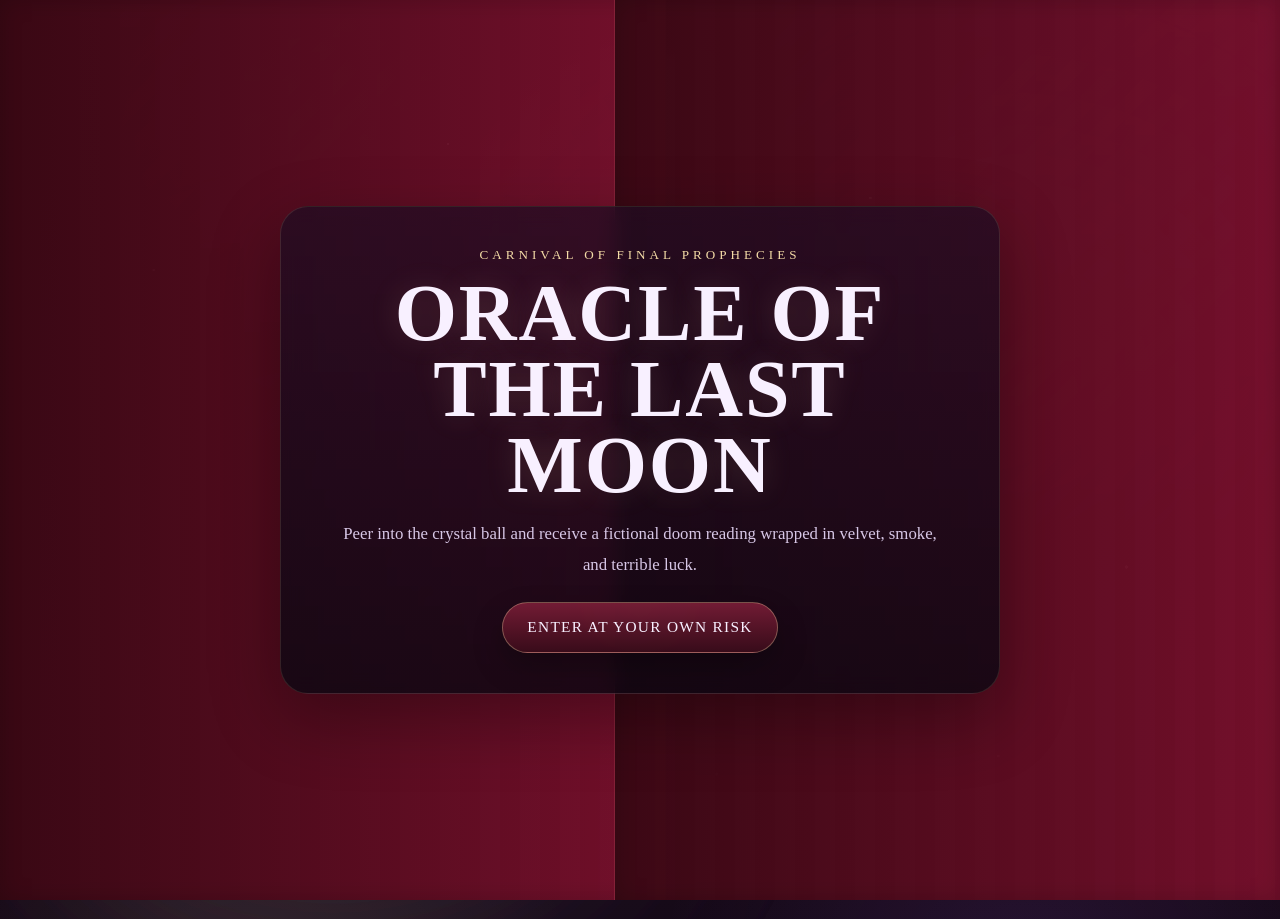
<file: index.html>
<!DOCTYPE html>
<html lang="en">
  <head>
    <meta charset="UTF-8" />
    <meta name="viewport" content="width=device-width, initial-scale=1.0" />
    <title>Oracle of the Last Moon</title>
    <link rel="stylesheet" href="./styles.css" />
  </head>
  <body>
    <div class="sky sky-a" aria-hidden="true"></div>
    <div class="sky sky-b" aria-hidden="true"></div>
    <div class="mist mist-a" aria-hidden="true"></div>
    <div class="mist mist-b" aria-hidden="true"></div>

    <section class="landing-screen" id="landingScreen">
      <div class="landing-curtain landing-curtain-left" aria-hidden="true"></div>
      <div class="landing-curtain landing-curtain-right" aria-hidden="true"></div>

      <div class="landing-content">
        <p class="eyebrow">Carnival of Final Prophecies</p>
        <h1>Oracle of the Last Moon</h1>
        <p class="intro">
          Peer into the crystal ball and receive a fictional doom reading wrapped
          in velvet, smoke, and terrible luck.
        </p>
        <button class="enter-button" id="enterButton" type="button">
          Enter at your own risk
        </button>
      </div>
    </section>

    <main class="app-shell" id="appShell">
      <section class="stage-wrap">
        <p class="stage-kicker">The curtains part. The oracle waits.</p>
        <section class="stage" aria-label="Fortune teller stage">
          <div class="curtain curtain-left" aria-hidden="true"></div>
          <div class="curtain curtain-right" aria-hidden="true"></div>

          <div class="orbital-ring orbital-ring-a" aria-hidden="true"></div>
          <div class="orbital-ring orbital-ring-b" aria-hidden="true"></div>

          <div class="crystal-area">
            <div class="crystal-base" aria-hidden="true"></div>
            <button class="crystal-ball" id="fortuneButton" type="button">
              <span class="ball-core"></span>
              <span class="ball-glow"></span>
              <span class="ball-text">
                <span class="ball-title">Summon Your Fortune</span>
                <span class="ball-subtitle">One click closer to dread</span>
              </span>
            </button>
          </div>

          <article class="fortune-card" id="fortuneCard" aria-live="polite">
            <p class="fortune-label">Tonight's reading</p>
            <p class="fortune-timeline" id="timelineText">
              The veil is quiet. Touch the crystal ball.
            </p>
            <p class="fortune-cause" id="causeText">
              The spirits are still deciding which spectacularly bad idea belongs
              to you.
            </p>
            <p class="fortune-note">
              Entertainment only. The oracle is dramatic, not licensed.
            </p>
          </article>
        </section>
      </section>
    </main>

    <script src="./script.js"></script>
  </body>
</html>
</file>
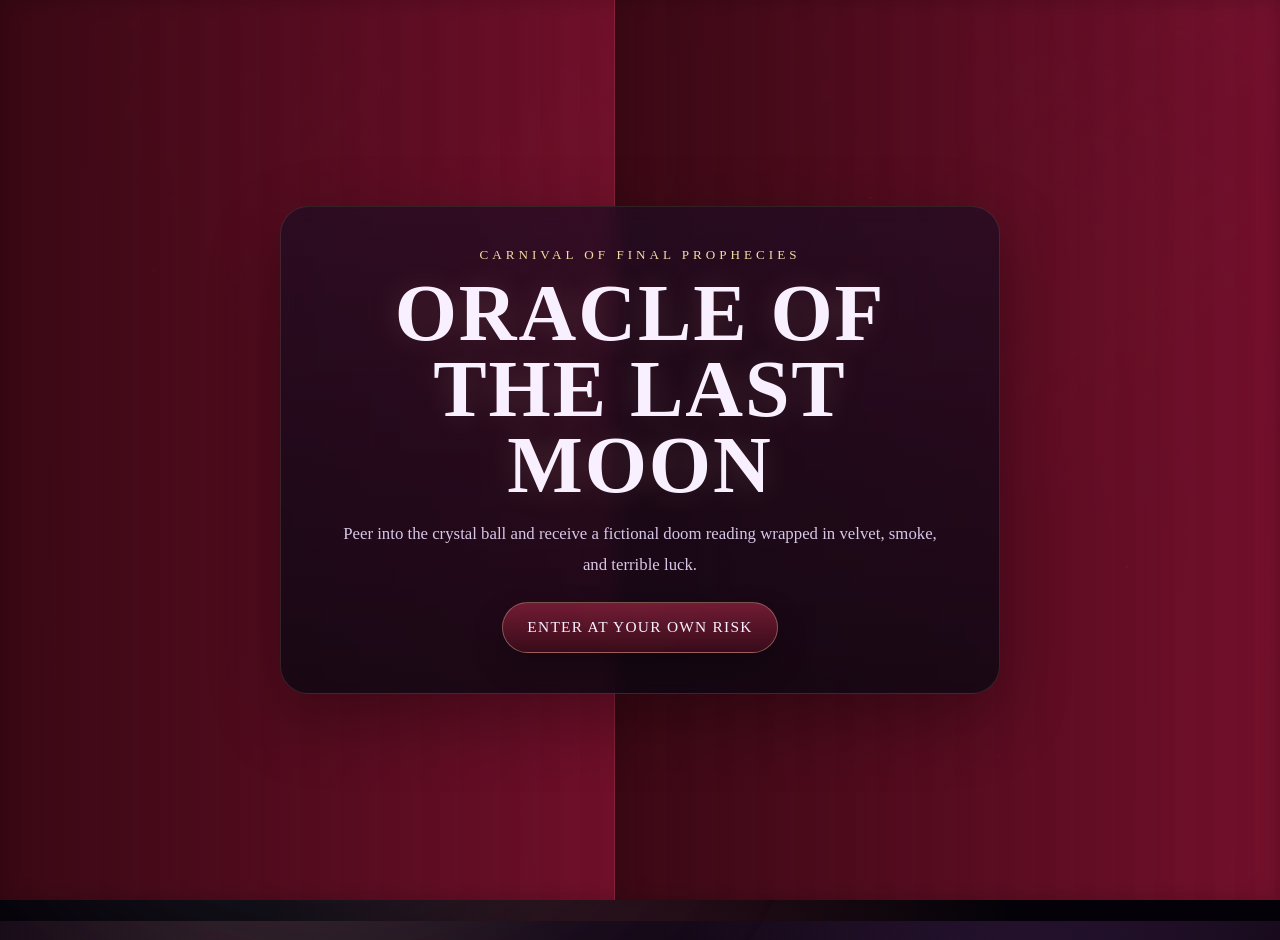
<file: pwa-edition/index.html>
<!DOCTYPE html>
<html lang="en">
  <head>
    <meta charset="UTF-8" />
    <meta name="viewport" content="width=device-width, initial-scale=1.0" />
    <title>Oracle of the Last Moon</title>
    <meta
      name="description"
      content="A theatrical fortune-teller web app with animated curtains, crystal-ball reveals, and a dark carnival vibe."
    />
    <meta name="theme-color" content="#140816" />
    <meta name="mobile-web-app-capable" content="yes" />
    <meta name="apple-mobile-web-app-capable" content="yes" />
    <meta name="apple-mobile-web-app-status-bar-style" content="black-translucent" />
    <meta name="apple-mobile-web-app-title" content="Last Moon" />
    <link rel="manifest" href="./manifest.webmanifest" />
    <link rel="icon" href="./icons/icon-192.png" sizes="192x192" />
    <link rel="apple-touch-icon" href="./icons/icon-192.png" />
    <link rel="stylesheet" href="./styles.css" />
  </head>
  <body class="app-booting">
    <section class="splash-screen" id="splashScreen" aria-hidden="true">
      <div class="splash-orb"></div>
      <div class="splash-copy">
        <p class="eyebrow">Awakening The Oracle</p>
        <h2>Oracle of the Last Moon</h2>
        <p>Drawing velvet curtains across the living world...</p>
      </div>
    </section>

    <div class="sky sky-a" aria-hidden="true"></div>
    <div class="sky sky-b" aria-hidden="true"></div>
    <div class="mist mist-a" aria-hidden="true"></div>
    <div class="mist mist-b" aria-hidden="true"></div>

    <section class="landing-screen" id="landingScreen">
      <div class="landing-curtain landing-curtain-left" aria-hidden="true"></div>
      <div class="landing-curtain landing-curtain-right" aria-hidden="true"></div>

      <div class="landing-content">
        <p class="eyebrow">Carnival of Final Prophecies</p>
        <h1>Oracle of the Last Moon</h1>
        <p class="intro">
          Peer into the crystal ball and receive a fictional doom reading wrapped
          in velvet, smoke, and terrible luck.
        </p>
        <button class="enter-button" id="enterButton" type="button">
          Enter at your own risk
        </button>
      </div>
    </section>

    <main class="app-shell" id="appShell">
      <section class="stage-wrap">
        <aside class="install-panel" id="installPanel" hidden>
          <div>
            <p class="install-title">Install The Oracle</p>
            <p class="install-copy">
              Keep the crystal ball on your home screen for faster, full-screen readings.
            </p>
          </div>
          <button class="install-button" id="installButton" type="button">
            Install App
          </button>
        </aside>

        <p class="stage-kicker">The curtains part. The oracle waits.</p>
        <section class="stage" aria-label="Fortune teller stage">
          <div class="curtain curtain-left" aria-hidden="true"></div>
          <div class="curtain curtain-right" aria-hidden="true"></div>

          <div class="orbital-ring orbital-ring-a" aria-hidden="true"></div>
          <div class="orbital-ring orbital-ring-b" aria-hidden="true"></div>

          <div class="crystal-area">
            <div class="crystal-base" aria-hidden="true"></div>
            <button class="crystal-ball" id="fortuneButton" type="button">
              <span class="ball-core"></span>
              <span class="ball-glow"></span>
              <span class="ball-text">
                <span class="ball-title">Summon Your Fortune</span>
                <span class="ball-subtitle">One click closer to dread</span>
              </span>
            </button>
          </div>

          <article class="fortune-card" id="fortuneCard" aria-live="polite">
            <p class="fortune-label">Tonight's reading</p>
            <p class="fortune-timeline" id="timelineText">
              The veil is quiet. Touch the crystal ball.
            </p>
            <p class="fortune-cause" id="causeText">
              The spirits are still deciding which spectacularly bad idea belongs
              to you.
            </p>
            <p class="fortune-note">
              Entertainment only. The oracle is dramatic, not licensed.
            </p>
          </article>
        </section>
      </section>
    </main>

    <script src="./script.js"></script>
  </body>
</html>
</file>
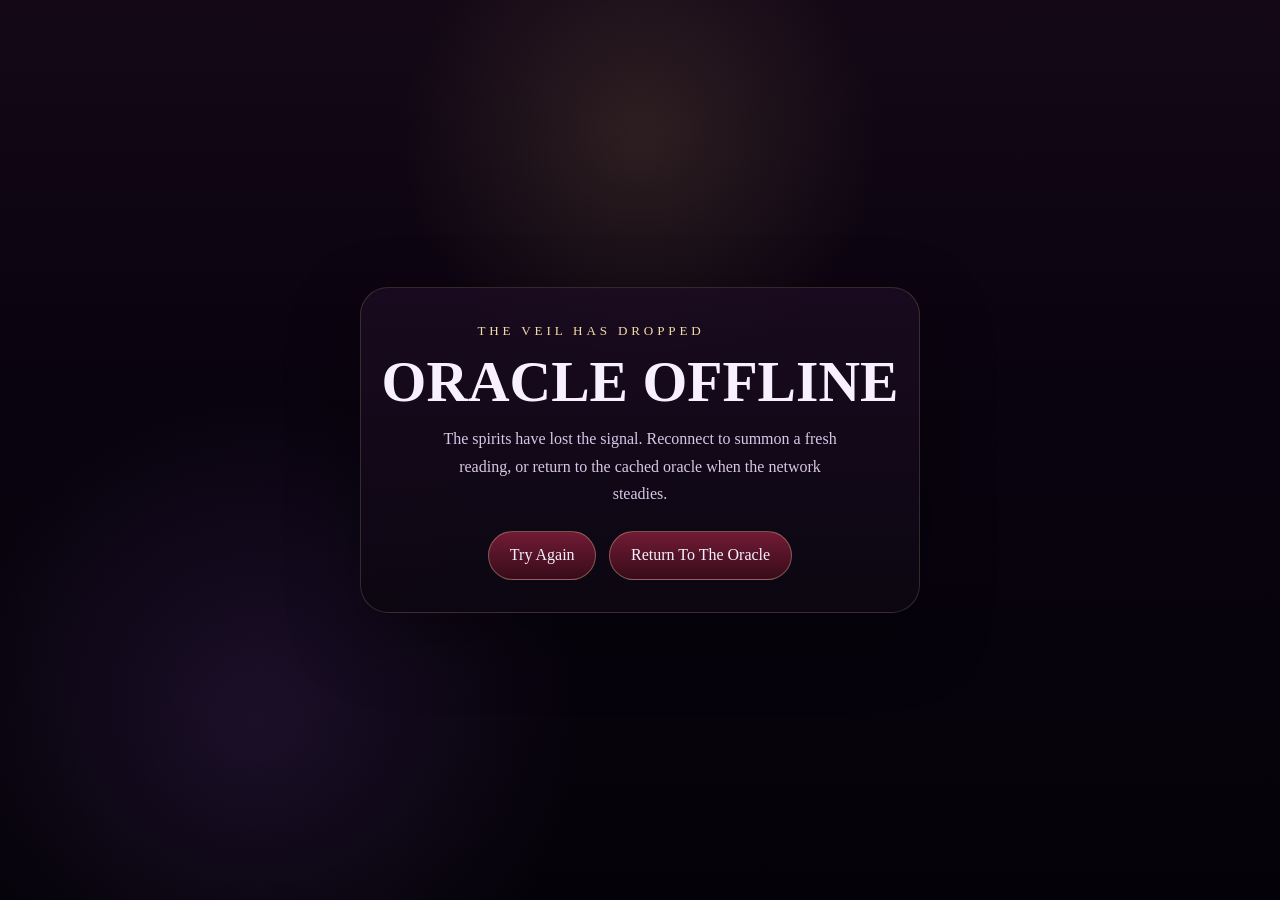
<file: pwa-edition/offline.html>
<!DOCTYPE html>
<html lang="en">
  <head>
    <meta charset="UTF-8" />
    <meta name="viewport" content="width=device-width, initial-scale=1.0" />
    <title>Oracle Offline</title>
    <meta name="theme-color" content="#140816" />
    <style>
      :root {
        color-scheme: dark;
      }

      * {
        box-sizing: border-box;
      }

      body {
        margin: 0;
        min-height: 100vh;
        display: grid;
        place-items: center;
        padding: 1.25rem;
        font-family: "Book Antiqua", "Palatino Linotype", Palatino, Georgia, serif;
        color: #f8f0ff;
        background:
          radial-gradient(circle at 50% 15%, rgba(255, 202, 127, 0.12), transparent 24%),
          radial-gradient(circle at 20% 80%, rgba(181, 107, 255, 0.12), transparent 26%),
          linear-gradient(180deg, #140816 0%, #09030f 45%, #040208 100%);
      }

      .offline-card {
        width: min(560px, 100%);
        padding: 2rem 1.25rem;
        border-radius: 28px;
        text-align: center;
        background: linear-gradient(180deg, rgba(29, 12, 34, 0.82), rgba(12, 7, 18, 0.94));
        border: 1px solid rgba(244, 220, 167, 0.16);
        box-shadow: 0 24px 70px rgba(0, 0, 0, 0.34);
      }

      .eyebrow {
        margin: 0 0 0.75rem;
        text-transform: uppercase;
        letter-spacing: 0.24rem;
        font-size: 0.82rem;
        color: #f4dca7;
      }

      h1 {
        margin: 0;
        font-size: clamp(2rem, 7vw, 3.6rem);
        line-height: 0.95;
        text-transform: uppercase;
      }

      p {
        margin: 1rem auto 0;
        width: min(420px, 100%);
        line-height: 1.7;
        color: #d7c7e6;
      }

      .actions {
        display: flex;
        justify-content: center;
        flex-wrap: wrap;
        gap: 0.8rem;
        margin-top: 1.5rem;
      }

      a,
      button {
        border: 1px solid rgba(244, 220, 167, 0.34);
        border-radius: 999px;
        padding: 0.9rem 1.3rem;
        background: linear-gradient(180deg, rgba(120, 29, 55, 0.94), rgba(58, 12, 27, 0.96));
        color: #f8f0ff;
        text-decoration: none;
        font: inherit;
        cursor: pointer;
      }
    </style>
  </head>
  <body>
    <main class="offline-card">
      <p class="eyebrow">The Veil Has Dropped</p>
      <h1>Oracle Offline</h1>
      <p>
        The spirits have lost the signal. Reconnect to summon a fresh reading, or
        return to the cached oracle when the network steadies.
      </p>
      <div class="actions">
        <button type="button" onclick="window.location.reload()">Try Again</button>
        <a href="./index.html">Return To The Oracle</a>
      </div>
    </main>
  </body>
</html>
</file>
<file: styles.css>
:root {
  --bg-night: #09030f;
  --bg-plum: #1f0f2c;
  --bg-wine: #461536;
  --mist: rgba(235, 222, 255, 0.08);
  --gold: #dfbb67;
  --soft-gold: #f4dca7;
  --candle: #ffd58f;
  --card: rgba(28, 14, 35, 0.84);
  --card-border: rgba(244, 220, 167, 0.24);
  --text-main: #f8f0ff;
  --text-soft: #d7c7e6;
  --accent: #ff7b7b;
  --shadow: 0 24px 80px rgba(0, 0, 0, 0.45);
}

* {
  box-sizing: border-box;
}

html,
body {
  min-height: 100%;
}

body {
  margin: 0;
  overflow-x: hidden;
  font-family: "Book Antiqua", "Palatino Linotype", Palatino, Georgia, serif;
  color: var(--text-main);
  background:
    radial-gradient(circle at 20% 15%, rgba(255, 202, 127, 0.1), transparent 26%),
    radial-gradient(circle at 80% 10%, rgba(181, 107, 255, 0.12), transparent 28%),
    radial-gradient(circle at 50% 110%, rgba(255, 87, 127, 0.16), transparent 32%),
    linear-gradient(180deg, #140816 0%, var(--bg-night) 42%, #040208 100%);
}

body::before,
body::after {
  content: "";
  position: fixed;
  inset: 0;
  pointer-events: none;
}

body::before {
  background:
    radial-gradient(circle at 12% 30%, rgba(255, 255, 255, 0.95) 0 1px, transparent 1.4px),
    radial-gradient(circle at 24% 72%, rgba(255, 255, 255, 0.78) 0 1.2px, transparent 1.6px),
    radial-gradient(circle at 68% 22%, rgba(255, 255, 255, 0.9) 0 1.1px, transparent 1.5px),
    radial-gradient(circle at 88% 63%, rgba(255, 255, 255, 0.8) 0 1.4px, transparent 1.8px),
    radial-gradient(circle at 48% 48%, rgba(255, 255, 255, 0.7) 0 1px, transparent 1.4px),
    radial-gradient(circle at 78% 84%, rgba(255, 255, 255, 0.78) 0 1px, transparent 1.5px),
    radial-gradient(circle at 35% 16%, rgba(255, 255, 255, 0.72) 0 1px, transparent 1.4px),
    radial-gradient(circle at 56% 86%, rgba(255, 255, 255, 0.8) 0 1.3px, transparent 1.8px);
  opacity: 0.9;
  animation: shimmer 8s linear infinite;
}

body::after {
  background:
    linear-gradient(90deg, rgba(255, 255, 255, 0.03) 0, transparent 15%, transparent 85%, rgba(255, 255, 255, 0.03) 100%),
    repeating-linear-gradient(
      135deg,
      rgba(255, 255, 255, 0.015) 0 16px,
      rgba(0, 0, 0, 0.02) 16px 32px
    );
  mix-blend-mode: screen;
  opacity: 0.45;
}

.sky,
.mist {
  position: fixed;
  inset: -10%;
  pointer-events: none;
}

.sky {
  opacity: 0.3;
  filter: blur(60px);
}

.sky-a {
  background: radial-gradient(circle at 30% 30%, rgba(162, 76, 196, 0.18), transparent 30%);
  animation: drift 14s ease-in-out infinite alternate;
}

.sky-b {
  background: radial-gradient(circle at 72% 40%, rgba(255, 109, 122, 0.14), transparent 30%);
  animation: drift 18s ease-in-out infinite alternate-reverse;
}

.mist {
  background:
    radial-gradient(circle at 30% 70%, var(--mist), transparent 35%),
    radial-gradient(circle at 75% 45%, rgba(255, 255, 255, 0.06), transparent 28%);
  filter: blur(80px);
}

.mist-a {
  animation: mistRoll 16s ease-in-out infinite;
}

.mist-b {
  animation: mistRoll 20s ease-in-out infinite reverse;
}

.app-shell {
  position: relative;
  z-index: 1;
  min-height: 100vh;
  display: grid;
  place-items: center;
  gap: 2rem;
  padding: 2.5rem 1.25rem 3rem;
  opacity: 0;
  visibility: hidden;
  transform: translateY(28px) scale(0.98);
  transition:
    opacity 700ms ease,
    transform 700ms ease,
    visibility 0s linear 700ms;
}

.app-shell.is-visible {
  opacity: 1;
  visibility: visible;
  transform: translateY(0) scale(1);
  transition:
    opacity 700ms ease,
    transform 700ms ease,
    visibility 0s linear 0s;
}

.landing-screen {
  position: fixed;
  inset: 0;
  z-index: 4;
  display: grid;
  place-items: center;
  padding: 1.5rem;
  overflow: hidden;
}

.landing-screen::before {
  content: "";
  position: absolute;
  inset: 0;
  background:
    radial-gradient(circle at 50% 28%, rgba(255, 213, 143, 0.12), transparent 24%),
    linear-gradient(180deg, rgba(11, 5, 16, 0.1), rgba(6, 3, 10, 0.82));
}

.landing-content {
  position: relative;
  z-index: 1;
  width: min(720px, 100%);
  text-align: center;
  padding: 2.5rem 1.4rem;
  border-radius: 28px;
  background: linear-gradient(180deg, rgba(29, 12, 34, 0.72), rgba(12, 7, 18, 0.82));
  border: 1px solid rgba(244, 220, 167, 0.12);
  box-shadow: 0 24px 70px rgba(0, 0, 0, 0.32);
  backdrop-filter: blur(10px);
}

.landing-curtain {
  position: absolute;
  top: 0;
  width: 52%;
  height: 100%;
  background:
    linear-gradient(90deg, rgba(58, 8, 20, 0.98), rgba(124, 16, 45, 0.92)),
    repeating-linear-gradient(
      90deg,
      rgba(255, 255, 255, 0.07) 0 20px,
      rgba(0, 0, 0, 0.08) 20px 40px
    );
  box-shadow: inset 0 0 22px rgba(0, 0, 0, 0.18);
  transition: transform 1400ms cubic-bezier(0.2, 0.85, 0.15, 1);
}

.landing-curtain-left {
  left: 0;
  border-right: 1px solid rgba(255, 233, 190, 0.08);
}

.landing-curtain-right {
  right: 0;
  border-left: 1px solid rgba(255, 233, 190, 0.08);
}

.landing-screen.is-opening .landing-curtain-left {
  transform: translateX(-105%);
}

.landing-screen.is-opening .landing-curtain-right {
  transform: translateX(105%);
}

.landing-screen.is-opening .landing-content {
  animation: landingFade 560ms ease forwards;
}

.landing-screen.is-hidden {
  opacity: 0;
  visibility: hidden;
  transition:
    opacity 500ms ease,
    visibility 0s linear 500ms;
}

.stage-wrap {
  width: min(980px, 100%);
}

.stage-kicker {
  margin: 0 0 1rem;
  text-align: center;
  letter-spacing: 0.16rem;
  text-transform: uppercase;
  font-size: 0.82rem;
  color: var(--soft-gold);
}

.enter-button {
  margin-top: 1.4rem;
  padding: 0.95rem 1.5rem;
  border: 1px solid rgba(244, 220, 167, 0.34);
  border-radius: 999px;
  background:
    linear-gradient(180deg, rgba(120, 29, 55, 0.94), rgba(58, 12, 27, 0.96)),
    radial-gradient(circle at top, rgba(255, 223, 155, 0.15), transparent 55%);
  color: var(--text-main);
  font: inherit;
  font-size: 0.96rem;
  letter-spacing: 0.08rem;
  text-transform: uppercase;
  cursor: pointer;
  box-shadow: 0 14px 30px rgba(0, 0, 0, 0.28);
  transition: transform 220ms ease, box-shadow 220ms ease, border-color 220ms ease;
}

.enter-button:hover {
  transform: translateY(-2px);
  box-shadow: 0 18px 36px rgba(0, 0, 0, 0.34);
  border-color: rgba(244, 220, 167, 0.52);
}

.enter-button:focus-visible {
  outline: 2px solid rgba(255, 223, 149, 0.9);
  outline-offset: 6px;
}

.eyebrow {
  margin: 0 0 0.75rem;
  letter-spacing: 0.25rem;
  text-transform: uppercase;
  font-size: 0.82rem;
  color: var(--soft-gold);
}

.landing-content h1 {
  margin: 0;
  font-size: clamp(2.7rem, 7vw, 5rem);
  line-height: 0.95;
  text-transform: uppercase;
  letter-spacing: 0.12rem;
  text-shadow: 0 0 30px rgba(255, 218, 163, 0.15);
}

.intro {
  width: min(620px, 100%);
  margin: 1rem auto 0;
  font-size: 1.05rem;
  line-height: 1.8;
  color: var(--text-soft);
}

.stage {
  position: relative;
  width: min(980px, 100%);
  padding: 4rem 1.5rem 2rem;
  border-radius: 32px;
  background:
    linear-gradient(180deg, rgba(91, 24, 55, 0.16), rgba(16, 8, 22, 0.62)),
    radial-gradient(circle at top, rgba(255, 196, 134, 0.08), transparent 38%);
  border: 1px solid rgba(255, 255, 255, 0.08);
  box-shadow: var(--shadow);
  overflow: hidden;
}

.stage::before {
  content: "";
  position: absolute;
  inset: auto 0 0;
  height: 22%;
  background:
    linear-gradient(180deg, transparent, rgba(0, 0, 0, 0.32)),
    repeating-linear-gradient(
      90deg,
      rgba(57, 18, 25, 0.8) 0 20px,
      rgba(82, 23, 36, 0.92) 20px 40px
    );
  opacity: 0.8;
}

.curtain {
  position: absolute;
  top: 0;
  width: 24%;
  height: 100%;
  background:
    linear-gradient(90deg, rgba(58, 8, 20, 0.96), rgba(124, 16, 45, 0.88)),
    repeating-linear-gradient(
      90deg,
      rgba(255, 255, 255, 0.06) 0 18px,
      rgba(0, 0, 0, 0.05) 18px 36px
    );
  filter: drop-shadow(0 0 18px rgba(0, 0, 0, 0.25));
}

.curtain-left {
  left: -4%;
  transform: perspective(400px) rotateY(16deg);
  border-radius: 0 24px 24px 0;
}

.curtain-right {
  right: -4%;
  transform: perspective(400px) rotateY(-16deg);
  border-radius: 24px 0 0 24px;
}

.orbital-ring {
  position: absolute;
  left: 50%;
  top: 43%;
  border: 1px solid rgba(244, 220, 167, 0.14);
  border-radius: 50%;
  transform: translate(-50%, -50%);
}

.orbital-ring-a {
  width: 380px;
  height: 150px;
  animation: spinRing 18s linear infinite;
}

.orbital-ring-b {
  width: 280px;
  height: 280px;
  border-color: rgba(173, 141, 228, 0.12);
  animation: spinRing 24s linear infinite reverse;
}

.crystal-area {
  position: relative;
  display: grid;
  place-items: center;
  padding-top: 1rem;
}

.crystal-base {
  position: absolute;
  bottom: -22px;
  width: 220px;
  height: 64px;
  border-radius: 50%;
  background:
    linear-gradient(180deg, #4e1f33, #1a0b16),
    radial-gradient(circle at 50% 40%, rgba(255, 221, 173, 0.18), transparent 55%);
  box-shadow: 0 18px 35px rgba(0, 0, 0, 0.45);
}

.crystal-ball {
  position: relative;
  width: min(360px, 75vw);
  aspect-ratio: 1;
  border: 0;
  border-radius: 50%;
  cursor: pointer;
  color: inherit;
  background:
    radial-gradient(circle at 35% 28%, rgba(255, 255, 255, 0.26) 0 6%, transparent 9%),
    radial-gradient(circle at 38% 34%, rgba(255, 255, 255, 0.08), transparent 14%),
    radial-gradient(circle at 48% 42%, rgba(251, 191, 95, 0.14), transparent 24%),
    radial-gradient(circle at 50% 50%, rgba(98, 53, 164, 0.62), rgba(18, 14, 43, 0.94) 60%, rgba(6, 5, 15, 1) 100%);
  box-shadow:
    inset 0 0 32px rgba(255, 255, 255, 0.1),
    inset 0 -24px 52px rgba(0, 0, 0, 0.44),
    0 0 50px rgba(152, 113, 255, 0.2),
    0 18px 40px rgba(0, 0, 0, 0.35);
  transition: transform 220ms ease, box-shadow 220ms ease;
}

.crystal-ball:hover {
  transform: translateY(-4px) scale(1.01);
  box-shadow:
    inset 0 0 32px rgba(255, 255, 255, 0.1),
    inset 0 -24px 52px rgba(0, 0, 0, 0.44),
    0 0 70px rgba(224, 176, 255, 0.26),
    0 28px 45px rgba(0, 0, 0, 0.4);
}

.crystal-ball:focus-visible {
  outline: 2px solid rgba(255, 223, 149, 0.9);
  outline-offset: 8px;
}

.ball-core,
.ball-glow {
  position: absolute;
  inset: 0;
  border-radius: 50%;
}

.ball-core {
  background:
    radial-gradient(circle at 50% 62%, rgba(255, 122, 122, 0.16), transparent 26%),
    radial-gradient(circle at 50% 50%, rgba(255, 238, 177, 0.1), transparent 44%);
  animation: pulse 4.2s ease-in-out infinite;
}

.ball-glow {
  inset: 10%;
  filter: blur(20px);
  background:
    radial-gradient(circle at 50% 42%, rgba(255, 247, 199, 0.08), transparent 24%),
    radial-gradient(circle at 45% 58%, rgba(208, 143, 255, 0.16), transparent 30%);
  animation: swirl 9s linear infinite;
}

.ball-text {
  position: absolute;
  inset: 0;
  display: grid;
  place-content: center;
  gap: 0.35rem;
  padding: 3rem;
  text-align: center;
  z-index: 1;
  text-shadow: 0 2px 10px rgba(0, 0, 0, 0.85);
}

.ball-title {
  display: block;
  font-size: clamp(1.45rem, 4vw, 2.1rem);
  line-height: 1.1;
  font-weight: 700;
  text-transform: uppercase;
  letter-spacing: 0.08rem;
}

.ball-subtitle {
  display: block;
  color: var(--text-soft);
  font-size: 0.95rem;
  letter-spacing: 0.05rem;
}

.fortune-card {
  position: relative;
  z-index: 1;
  width: min(720px, calc(100% - 2rem));
  margin: 2rem auto 0;
  padding: 1.4rem 1.4rem 1.5rem;
  border-radius: 24px;
  background:
    linear-gradient(180deg, rgba(53, 18, 49, 0.84), rgba(16, 8, 22, 0.92)),
    radial-gradient(circle at top, rgba(255, 206, 128, 0.08), transparent 45%);
  border: 1px solid var(--card-border);
  box-shadow: 0 18px 35px rgba(0, 0, 0, 0.28);
  backdrop-filter: blur(10px);
  transform-origin: top center;
}

.fortune-card.revealing {
  animation: cardReveal 900ms cubic-bezier(0.2, 0.9, 0.2, 1);
}

.fortune-label {
  margin: 0;
  text-transform: uppercase;
  letter-spacing: 0.22rem;
  font-size: 0.78rem;
  color: var(--soft-gold);
}

.fortune-timeline {
  margin: 0.85rem 0 0;
  font-size: clamp(1.5rem, 3vw, 2rem);
  line-height: 1.2;
}

.fortune-cause {
  margin: 0.85rem 0 0;
  font-size: clamp(1.02rem, 2.2vw, 1.2rem);
  line-height: 1.8;
  color: var(--text-soft);
}

.fortune-note {
  margin: 1rem 0 0;
  font-size: 0.88rem;
  color: rgba(247, 233, 255, 0.7);
}

.stage.is-casting .crystal-ball {
  animation: castSpell 1.25s ease;
}

.stage.is-casting {
  animation: stageShake 600ms ease;
}

.stage.is-casting .fortune-card {
  box-shadow:
    0 0 0 1px rgba(255, 223, 154, 0.06),
    0 20px 50px rgba(175, 122, 255, 0.18);
}

@keyframes shimmer {
  0%,
  100% {
    opacity: 0.72;
  }
  50% {
    opacity: 1;
  }
}

@keyframes pulse {
  0%,
  100% {
    transform: scale(0.98);
    opacity: 0.7;
  }
  50% {
    transform: scale(1.04);
    opacity: 1;
  }
}

@keyframes swirl {
  from {
    transform: rotate(0deg);
  }
  to {
    transform: rotate(360deg);
  }
}

@keyframes drift {
  from {
    transform: translate3d(-2%, 0, 0) scale(1);
  }
  to {
    transform: translate3d(3%, -2%, 0) scale(1.08);
  }
}

@keyframes mistRoll {
  0%,
  100% {
    transform: translateX(-2%) translateY(0);
  }
  50% {
    transform: translateX(3%) translateY(2%);
  }
}

@keyframes spinRing {
  from {
    transform: translate(-50%, -50%) rotate(0deg);
  }
  to {
    transform: translate(-50%, -50%) rotate(360deg);
  }
}

@keyframes castSpell {
  0% {
    transform: scale(1);
  }
  22% {
    transform: scale(1.04);
  }
  38% {
    transform: scale(0.98);
  }
  56% {
    transform: scale(1.03);
  }
  100% {
    transform: scale(1);
  }
}

@keyframes stageShake {
  0%,
  100% {
    transform: translateX(0);
  }
  20% {
    transform: translateX(-4px);
  }
  40% {
    transform: translateX(4px);
  }
  60% {
    transform: translateX(-2px);
  }
  80% {
    transform: translateX(2px);
  }
}

@keyframes cardReveal {
  0% {
    opacity: 0;
    transform: translateY(20px) scale(0.96) rotateX(-8deg);
  }
  50% {
    opacity: 1;
  }
  100% {
    opacity: 1;
    transform: translateY(0) scale(1) rotateX(0);
  }
}

@keyframes landingFade {
  from {
    opacity: 1;
    transform: scale(1);
  }
  to {
    opacity: 0;
    transform: scale(0.96);
  }
}

@media (max-width: 720px) {
  .app-shell {
    padding: 1.5rem 0.9rem 2rem;
    gap: 1.4rem;
  }

  .stage {
    padding: 3rem 0.8rem 1.4rem;
    border-radius: 26px;
  }

  .curtain {
    width: 18%;
  }

  .fortune-card {
    width: calc(100% - 0.4rem);
  }

  .landing-content {
    padding: 2rem 1rem;
  }

  .ball-text {
    padding: 2rem;
  }

  .ball-title {
    font-size: clamp(1.2rem, 5.4vw, 1.7rem);
  }

  .ball-subtitle {
    font-size: 0.85rem;
  }
}

@media (max-width: 520px) {
  .landing-content h1 {
    font-size: clamp(2.2rem, 11vw, 3.1rem);
  }

  .intro {
    font-size: 0.96rem;
    line-height: 1.65;
  }

  .enter-button {
    width: 100%;
    max-width: 320px;
  }

  .stage {
    padding: 2.4rem 0.6rem 1.2rem;
  }

  .curtain {
    width: 12%;
    opacity: 0.82;
  }

  .orbital-ring-a {
    width: 290px;
    height: 120px;
  }

  .orbital-ring-b {
    width: 220px;
    height: 220px;
  }

  .crystal-ball {
    width: min(300px, 82vw);
  }

  .crystal-base {
    width: 180px;
    height: 54px;
  }

  .fortune-card {
    margin-top: 1.6rem;
    padding: 1.1rem 1rem 1.2rem;
  }

  .fortune-timeline {
    font-size: clamp(1.25rem, 6vw, 1.55rem);
  }

  .fortune-cause {
    font-size: 0.98rem;
    line-height: 1.6;
  }
}

@media (prefers-reduced-motion: reduce) {
  *,
  *::before,
  *::after {
    animation-duration: 0.01ms !important;
    animation-iteration-count: 1 !important;
    transition-duration: 0.01ms !important;
    scroll-behavior: auto !important;
  }
}
</file>
<file: pwa-edition/styles.css>
:root {
  --bg-night: #09030f;
  --bg-plum: #1f0f2c;
  --bg-wine: #461536;
  --mist: rgba(235, 222, 255, 0.08);
  --gold: #dfbb67;
  --soft-gold: #f4dca7;
  --candle: #ffd58f;
  --card: rgba(28, 14, 35, 0.84);
  --card-border: rgba(244, 220, 167, 0.24);
  --text-main: #f8f0ff;
  --text-soft: #d7c7e6;
  --accent: #ff7b7b;
  --shadow: 0 24px 80px rgba(0, 0, 0, 0.45);
}

* {
  box-sizing: border-box;
}

html,
body {
  min-height: 100%;
}

body {
  margin: 0;
  overflow-x: hidden;
  font-family: "Book Antiqua", "Palatino Linotype", Palatino, Georgia, serif;
  color: var(--text-main);
  background:
    radial-gradient(circle at 20% 15%, rgba(255, 202, 127, 0.1), transparent 26%),
    radial-gradient(circle at 80% 10%, rgba(181, 107, 255, 0.12), transparent 28%),
    radial-gradient(circle at 50% 110%, rgba(255, 87, 127, 0.16), transparent 32%),
    linear-gradient(180deg, #140816 0%, var(--bg-night) 42%, #040208 100%);
}

body.app-booting {
  overflow: hidden;
}

body::before,
body::after {
  content: "";
  position: fixed;
  inset: 0;
  pointer-events: none;
}

body::before {
  background:
    radial-gradient(circle at 12% 30%, rgba(255, 255, 255, 0.95) 0 1px, transparent 1.4px),
    radial-gradient(circle at 24% 72%, rgba(255, 255, 255, 0.78) 0 1.2px, transparent 1.6px),
    radial-gradient(circle at 68% 22%, rgba(255, 255, 255, 0.9) 0 1.1px, transparent 1.5px),
    radial-gradient(circle at 88% 63%, rgba(255, 255, 255, 0.8) 0 1.4px, transparent 1.8px),
    radial-gradient(circle at 48% 48%, rgba(255, 255, 255, 0.7) 0 1px, transparent 1.4px),
    radial-gradient(circle at 78% 84%, rgba(255, 255, 255, 0.78) 0 1px, transparent 1.5px),
    radial-gradient(circle at 35% 16%, rgba(255, 255, 255, 0.72) 0 1px, transparent 1.4px),
    radial-gradient(circle at 56% 86%, rgba(255, 255, 255, 0.8) 0 1.3px, transparent 1.8px);
  opacity: 0.9;
  animation: shimmer 8s linear infinite;
}

body::after {
  background:
    linear-gradient(90deg, rgba(255, 255, 255, 0.03) 0, transparent 15%, transparent 85%, rgba(255, 255, 255, 0.03) 100%),
    repeating-linear-gradient(
      135deg,
      rgba(255, 255, 255, 0.015) 0 16px,
      rgba(0, 0, 0, 0.02) 16px 32px
    );
  mix-blend-mode: screen;
  opacity: 0.45;
}

.sky,
.mist {
  position: fixed;
  inset: -10%;
  pointer-events: none;
}

.sky {
  opacity: 0.3;
  filter: blur(60px);
}

.sky-a {
  background: radial-gradient(circle at 30% 30%, rgba(162, 76, 196, 0.18), transparent 30%);
  animation: drift 14s ease-in-out infinite alternate;
}

.sky-b {
  background: radial-gradient(circle at 72% 40%, rgba(255, 109, 122, 0.14), transparent 30%);
  animation: drift 18s ease-in-out infinite alternate-reverse;
}

.mist {
  background:
    radial-gradient(circle at 30% 70%, var(--mist), transparent 35%),
    radial-gradient(circle at 75% 45%, rgba(255, 255, 255, 0.06), transparent 28%);
  filter: blur(80px);
}

.mist-a {
  animation: mistRoll 16s ease-in-out infinite;
}

.mist-b {
  animation: mistRoll 20s ease-in-out infinite reverse;
}

.app-shell {
  position: relative;
  z-index: 1;
  min-height: 100vh;
  display: grid;
  place-items: center;
  gap: 2rem;
  padding: 2.5rem 1.25rem 3rem;
  opacity: 0;
  visibility: hidden;
  transform: translateY(28px) scale(0.98);
  transition:
    opacity 700ms ease,
    transform 700ms ease,
    visibility 0s linear 700ms;
}

.app-shell.is-visible {
  opacity: 1;
  visibility: visible;
  transform: translateY(0) scale(1);
  transition:
    opacity 700ms ease,
    transform 700ms ease,
    visibility 0s linear 0s;
}

.splash-screen {
  position: fixed;
  inset: 0;
  z-index: 6;
  display: grid;
  place-items: center;
  gap: 1.25rem;
  padding: 1.5rem;
  background:
    radial-gradient(circle at 50% 30%, rgba(255, 213, 143, 0.14), transparent 22%),
    linear-gradient(180deg, rgba(9, 3, 15, 0.9), rgba(4, 2, 8, 0.98));
  transition: opacity 700ms ease, visibility 0s linear 700ms;
}

.splash-screen.is-hidden {
  opacity: 0;
  visibility: hidden;
}

.splash-copy {
  position: relative;
  z-index: 1;
  text-align: center;
}

.splash-copy h2 {
  margin: 0;
  font-size: clamp(2.2rem, 8vw, 4rem);
  line-height: 0.95;
  text-transform: uppercase;
}

.splash-copy p:last-child {
  margin: 0.9rem auto 0;
  max-width: 28rem;
  color: var(--text-soft);
  line-height: 1.7;
}

.splash-orb {
  width: min(180px, 42vw);
  aspect-ratio: 1;
  border-radius: 50%;
  background:
    radial-gradient(circle at 35% 28%, rgba(255, 255, 255, 0.28) 0 6%, transparent 10%),
    radial-gradient(circle at 50% 50%, rgba(98, 53, 164, 0.7), rgba(18, 14, 43, 0.95) 60%, rgba(6, 5, 15, 1) 100%);
  box-shadow:
    inset 0 0 32px rgba(255, 255, 255, 0.12),
    0 0 90px rgba(152, 113, 255, 0.24),
    0 18px 40px rgba(0, 0, 0, 0.42);
  animation: splashPulse 1.6s ease-in-out infinite;
}

.landing-screen {
  position: fixed;
  inset: 0;
  z-index: 4;
  display: grid;
  place-items: center;
  padding: 1.5rem;
  overflow: hidden;
}

.landing-screen::before {
  content: "";
  position: absolute;
  inset: 0;
  background:
    radial-gradient(circle at 50% 28%, rgba(255, 213, 143, 0.12), transparent 24%),
    linear-gradient(180deg, rgba(11, 5, 16, 0.1), rgba(6, 3, 10, 0.82));
}

.landing-content {
  position: relative;
  z-index: 1;
  width: min(720px, 100%);
  text-align: center;
  padding: 2.5rem 1.4rem;
  border-radius: 28px;
  background: linear-gradient(180deg, rgba(29, 12, 34, 0.72), rgba(12, 7, 18, 0.82));
  border: 1px solid rgba(244, 220, 167, 0.12);
  box-shadow: 0 24px 70px rgba(0, 0, 0, 0.32);
  backdrop-filter: blur(10px);
}

.landing-curtain {
  position: absolute;
  top: 0;
  width: 52%;
  height: 100%;
  background:
    linear-gradient(90deg, rgba(58, 8, 20, 0.98), rgba(124, 16, 45, 0.92)),
    repeating-linear-gradient(
      90deg,
      rgba(255, 255, 255, 0.07) 0 20px,
      rgba(0, 0, 0, 0.08) 20px 40px
    );
  box-shadow: inset 0 0 22px rgba(0, 0, 0, 0.18);
  transition: transform 1400ms cubic-bezier(0.2, 0.85, 0.15, 1);
}

.landing-curtain-left {
  left: 0;
  border-right: 1px solid rgba(255, 233, 190, 0.08);
}

.landing-curtain-right {
  right: 0;
  border-left: 1px solid rgba(255, 233, 190, 0.08);
}

.landing-screen.is-opening .landing-curtain-left {
  transform: translateX(-105%);
}

.landing-screen.is-opening .landing-curtain-right {
  transform: translateX(105%);
}

.landing-screen.is-opening .landing-content {
  animation: landingFade 560ms ease forwards;
}

.landing-screen.is-hidden {
  opacity: 0;
  visibility: hidden;
  transition:
    opacity 500ms ease,
    visibility 0s linear 500ms;
}

.stage-wrap {
  width: min(980px, 100%);
}

.install-panel {
  display: flex;
  align-items: center;
  justify-content: space-between;
  gap: 1rem;
  margin: 0 auto 1rem;
  padding: 1rem 1.1rem;
  width: min(760px, 100%);
  border-radius: 22px;
  background:
    linear-gradient(180deg, rgba(53, 18, 49, 0.82), rgba(16, 8, 22, 0.92)),
    radial-gradient(circle at top, rgba(255, 206, 128, 0.08), transparent 45%);
  border: 1px solid var(--card-border);
  box-shadow: 0 18px 35px rgba(0, 0, 0, 0.24);
}

.install-title {
  margin: 0;
  text-transform: uppercase;
  letter-spacing: 0.14rem;
  font-size: 0.82rem;
  color: var(--soft-gold);
}

.install-copy {
  margin: 0.35rem 0 0;
  color: var(--text-soft);
  line-height: 1.6;
  font-size: 0.95rem;
}

.install-button {
  flex: 0 0 auto;
  padding: 0.9rem 1.2rem;
  border: 1px solid rgba(244, 220, 167, 0.34);
  border-radius: 999px;
  background:
    linear-gradient(180deg, rgba(120, 29, 55, 0.94), rgba(58, 12, 27, 0.96)),
    radial-gradient(circle at top, rgba(255, 223, 155, 0.15), transparent 55%);
  color: var(--text-main);
  font: inherit;
  letter-spacing: 0.08rem;
  text-transform: uppercase;
  cursor: pointer;
  transition: transform 220ms ease, box-shadow 220ms ease, border-color 220ms ease;
}

.install-button:hover {
  transform: translateY(-2px);
  border-color: rgba(244, 220, 167, 0.52);
  box-shadow: 0 16px 32px rgba(0, 0, 0, 0.28);
}

.install-button:focus-visible {
  outline: 2px solid rgba(255, 223, 149, 0.9);
  outline-offset: 6px;
}

.stage-kicker {
  margin: 0 0 1rem;
  text-align: center;
  letter-spacing: 0.16rem;
  text-transform: uppercase;
  font-size: 0.82rem;
  color: var(--soft-gold);
}

.enter-button {
  margin-top: 1.4rem;
  padding: 0.95rem 1.5rem;
  border: 1px solid rgba(244, 220, 167, 0.34);
  border-radius: 999px;
  background:
    linear-gradient(180deg, rgba(120, 29, 55, 0.94), rgba(58, 12, 27, 0.96)),
    radial-gradient(circle at top, rgba(255, 223, 155, 0.15), transparent 55%);
  color: var(--text-main);
  font: inherit;
  font-size: 0.96rem;
  letter-spacing: 0.08rem;
  text-transform: uppercase;
  cursor: pointer;
  box-shadow: 0 14px 30px rgba(0, 0, 0, 0.28);
  transition: transform 220ms ease, box-shadow 220ms ease, border-color 220ms ease;
}

.enter-button:hover {
  transform: translateY(-2px);
  box-shadow: 0 18px 36px rgba(0, 0, 0, 0.34);
  border-color: rgba(244, 220, 167, 0.52);
}

.enter-button:focus-visible {
  outline: 2px solid rgba(255, 223, 149, 0.9);
  outline-offset: 6px;
}

.eyebrow {
  margin: 0 0 0.75rem;
  letter-spacing: 0.25rem;
  text-transform: uppercase;
  font-size: 0.82rem;
  color: var(--soft-gold);
}

.landing-content h1 {
  margin: 0;
  font-size: clamp(2.7rem, 7vw, 5rem);
  line-height: 0.95;
  text-transform: uppercase;
  letter-spacing: 0.12rem;
  text-shadow: 0 0 30px rgba(255, 218, 163, 0.15);
}

.intro {
  width: min(620px, 100%);
  margin: 1rem auto 0;
  font-size: 1.05rem;
  line-height: 1.8;
  color: var(--text-soft);
}

.stage {
  position: relative;
  width: min(980px, 100%);
  padding: 4rem 1.5rem 2rem;
  border-radius: 32px;
  background:
    linear-gradient(180deg, rgba(91, 24, 55, 0.16), rgba(16, 8, 22, 0.62)),
    radial-gradient(circle at top, rgba(255, 196, 134, 0.08), transparent 38%);
  border: 1px solid rgba(255, 255, 255, 0.08);
  box-shadow: var(--shadow);
  overflow: hidden;
}

.stage::before {
  content: "";
  position: absolute;
  inset: auto 0 0;
  height: 22%;
  background:
    linear-gradient(180deg, transparent, rgba(0, 0, 0, 0.32)),
    repeating-linear-gradient(
      90deg,
      rgba(57, 18, 25, 0.8) 0 20px,
      rgba(82, 23, 36, 0.92) 20px 40px
    );
  opacity: 0.8;
}

.curtain {
  position: absolute;
  top: 0;
  width: 24%;
  height: 100%;
  background:
    linear-gradient(90deg, rgba(58, 8, 20, 0.96), rgba(124, 16, 45, 0.88)),
    repeating-linear-gradient(
      90deg,
      rgba(255, 255, 255, 0.06) 0 18px,
      rgba(0, 0, 0, 0.05) 18px 36px
    );
  filter: drop-shadow(0 0 18px rgba(0, 0, 0, 0.25));
}

.curtain-left {
  left: -4%;
  transform: perspective(400px) rotateY(16deg);
  border-radius: 0 24px 24px 0;
}

.curtain-right {
  right: -4%;
  transform: perspective(400px) rotateY(-16deg);
  border-radius: 24px 0 0 24px;
}

.orbital-ring {
  position: absolute;
  left: 50%;
  top: 43%;
  border: 1px solid rgba(244, 220, 167, 0.14);
  border-radius: 50%;
  transform: translate(-50%, -50%);
}

.orbital-ring-a {
  width: 380px;
  height: 150px;
  animation: spinRing 18s linear infinite;
}

.orbital-ring-b {
  width: 280px;
  height: 280px;
  border-color: rgba(173, 141, 228, 0.12);
  animation: spinRing 24s linear infinite reverse;
}

.crystal-area {
  position: relative;
  display: grid;
  place-items: center;
  padding-top: 1rem;
}

.crystal-base {
  position: absolute;
  bottom: -22px;
  width: 220px;
  height: 64px;
  border-radius: 50%;
  background:
    linear-gradient(180deg, #4e1f33, #1a0b16),
    radial-gradient(circle at 50% 40%, rgba(255, 221, 173, 0.18), transparent 55%);
  box-shadow: 0 18px 35px rgba(0, 0, 0, 0.45);
}

.crystal-ball {
  position: relative;
  width: min(360px, 75vw);
  aspect-ratio: 1;
  border: 0;
  border-radius: 50%;
  cursor: pointer;
  color: inherit;
  background:
    radial-gradient(circle at 35% 28%, rgba(255, 255, 255, 0.26) 0 6%, transparent 9%),
    radial-gradient(circle at 38% 34%, rgba(255, 255, 255, 0.08), transparent 14%),
    radial-gradient(circle at 48% 42%, rgba(251, 191, 95, 0.14), transparent 24%),
    radial-gradient(circle at 50% 50%, rgba(98, 53, 164, 0.62), rgba(18, 14, 43, 0.94) 60%, rgba(6, 5, 15, 1) 100%);
  box-shadow:
    inset 0 0 32px rgba(255, 255, 255, 0.1),
    inset 0 -24px 52px rgba(0, 0, 0, 0.44),
    0 0 50px rgba(152, 113, 255, 0.2),
    0 18px 40px rgba(0, 0, 0, 0.35);
  transition: transform 220ms ease, box-shadow 220ms ease;
}

.crystal-ball:hover {
  transform: translateY(-4px) scale(1.01);
  box-shadow:
    inset 0 0 32px rgba(255, 255, 255, 0.1),
    inset 0 -24px 52px rgba(0, 0, 0, 0.44),
    0 0 70px rgba(224, 176, 255, 0.26),
    0 28px 45px rgba(0, 0, 0, 0.4);
}

.crystal-ball:focus-visible {
  outline: 2px solid rgba(255, 223, 149, 0.9);
  outline-offset: 8px;
}

.ball-core,
.ball-glow {
  position: absolute;
  inset: 0;
  border-radius: 50%;
}

.ball-core {
  background:
    radial-gradient(circle at 50% 62%, rgba(255, 122, 122, 0.16), transparent 26%),
    radial-gradient(circle at 50% 50%, rgba(255, 238, 177, 0.1), transparent 44%);
  animation: pulse 4.2s ease-in-out infinite;
}

.ball-glow {
  inset: 10%;
  filter: blur(20px);
  background:
    radial-gradient(circle at 50% 42%, rgba(255, 247, 199, 0.08), transparent 24%),
    radial-gradient(circle at 45% 58%, rgba(208, 143, 255, 0.16), transparent 30%);
  animation: swirl 9s linear infinite;
}

.ball-text {
  position: absolute;
  inset: 0;
  display: grid;
  place-content: center;
  gap: 0.35rem;
  padding: 3rem;
  text-align: center;
  z-index: 1;
  text-shadow: 0 2px 10px rgba(0, 0, 0, 0.85);
}

.ball-title {
  display: block;
  font-size: clamp(1.45rem, 4vw, 2.1rem);
  line-height: 1.1;
  font-weight: 700;
  text-transform: uppercase;
  letter-spacing: 0.08rem;
}

.ball-subtitle {
  display: block;
  color: var(--text-soft);
  font-size: 0.95rem;
  letter-spacing: 0.05rem;
}

.fortune-card {
  position: relative;
  z-index: 1;
  width: min(720px, calc(100% - 2rem));
  margin: 2rem auto 0;
  padding: 1.4rem 1.4rem 1.5rem;
  border-radius: 24px;
  background:
    linear-gradient(180deg, rgba(53, 18, 49, 0.84), rgba(16, 8, 22, 0.92)),
    radial-gradient(circle at top, rgba(255, 206, 128, 0.08), transparent 45%);
  border: 1px solid var(--card-border);
  box-shadow: 0 18px 35px rgba(0, 0, 0, 0.28);
  backdrop-filter: blur(10px);
  transform-origin: top center;
}

.fortune-card.revealing {
  animation: cardReveal 900ms cubic-bezier(0.2, 0.9, 0.2, 1);
}

.fortune-label {
  margin: 0;
  text-transform: uppercase;
  letter-spacing: 0.22rem;
  font-size: 0.78rem;
  color: var(--soft-gold);
}

.fortune-timeline {
  margin: 0.85rem 0 0;
  font-size: clamp(1.5rem, 3vw, 2rem);
  line-height: 1.2;
}

.fortune-cause {
  margin: 0.85rem 0 0;
  font-size: clamp(1.02rem, 2.2vw, 1.2rem);
  line-height: 1.8;
  color: var(--text-soft);
}

.fortune-note {
  margin: 1rem 0 0;
  font-size: 0.88rem;
  color: rgba(247, 233, 255, 0.7);
}

.stage.is-casting .crystal-ball {
  animation: castSpell 1.25s ease;
}

.stage.is-casting {
  animation: stageShake 600ms ease;
}

.stage.is-casting .fortune-card {
  box-shadow:
    0 0 0 1px rgba(255, 223, 154, 0.06),
    0 20px 50px rgba(175, 122, 255, 0.18);
}

@keyframes shimmer {
  0%,
  100% {
    opacity: 0.72;
  }
  50% {
    opacity: 1;
  }
}

@keyframes pulse {
  0%,
  100% {
    transform: scale(0.98);
    opacity: 0.7;
  }
  50% {
    transform: scale(1.04);
    opacity: 1;
  }
}

@keyframes swirl {
  from {
    transform: rotate(0deg);
  }
  to {
    transform: rotate(360deg);
  }
}

@keyframes drift {
  from {
    transform: translate3d(-2%, 0, 0) scale(1);
  }
  to {
    transform: translate3d(3%, -2%, 0) scale(1.08);
  }
}

@keyframes mistRoll {
  0%,
  100% {
    transform: translateX(-2%) translateY(0);
  }
  50% {
    transform: translateX(3%) translateY(2%);
  }
}

@keyframes spinRing {
  from {
    transform: translate(-50%, -50%) rotate(0deg);
  }
  to {
    transform: translate(-50%, -50%) rotate(360deg);
  }
}

@keyframes castSpell {
  0% {
    transform: scale(1);
  }
  22% {
    transform: scale(1.04);
  }
  38% {
    transform: scale(0.98);
  }
  56% {
    transform: scale(1.03);
  }
  100% {
    transform: scale(1);
  }
}

@keyframes stageShake {
  0%,
  100% {
    transform: translateX(0);
  }
  20% {
    transform: translateX(-4px);
  }
  40% {
    transform: translateX(4px);
  }
  60% {
    transform: translateX(-2px);
  }
  80% {
    transform: translateX(2px);
  }
}

@keyframes cardReveal {
  0% {
    opacity: 0;
    transform: translateY(20px) scale(0.96) rotateX(-8deg);
  }
  50% {
    opacity: 1;
  }
  100% {
    opacity: 1;
    transform: translateY(0) scale(1) rotateX(0);
  }
}

@keyframes landingFade {
  from {
    opacity: 1;
    transform: scale(1);
  }
  to {
    opacity: 0;
    transform: scale(0.96);
  }
}

@keyframes splashPulse {
  0%,
  100% {
    transform: scale(0.98);
    opacity: 0.86;
  }
  50% {
    transform: scale(1.04);
    opacity: 1;
  }
}

@media (max-width: 720px) {
  .app-shell {
    padding: 1.5rem 0.9rem 2rem;
    gap: 1.4rem;
  }

  .stage {
    padding: 3rem 0.8rem 1.4rem;
    border-radius: 26px;
  }

  .curtain {
    width: 18%;
  }

  .fortune-card {
    width: calc(100% - 0.4rem);
  }

  .landing-content {
    padding: 2rem 1rem;
  }

  .install-panel {
    align-items: stretch;
    flex-direction: column;
    text-align: center;
  }

  .install-button {
    width: 100%;
  }

  .ball-text {
    padding: 2rem;
  }

  .ball-title {
    font-size: clamp(1.2rem, 5.4vw, 1.7rem);
  }

  .ball-subtitle {
    font-size: 0.85rem;
  }
}

@media (max-width: 520px) {
  .landing-content h1 {
    font-size: clamp(2.2rem, 11vw, 3.1rem);
  }

  .intro {
    font-size: 0.96rem;
    line-height: 1.65;
  }

  .enter-button {
    width: 100%;
    max-width: 320px;
  }

  .stage {
    padding: 2.4rem 0.6rem 1.2rem;
  }

  .curtain {
    width: 12%;
    opacity: 0.82;
  }

  .orbital-ring-a {
    width: 290px;
    height: 120px;
  }

  .orbital-ring-b {
    width: 220px;
    height: 220px;
  }

  .crystal-ball {
    width: min(300px, 82vw);
  }

  .crystal-base {
    width: 180px;
    height: 54px;
  }

  .fortune-card {
    margin-top: 1.6rem;
    padding: 1.1rem 1rem 1.2rem;
  }

  .fortune-timeline {
    font-size: clamp(1.25rem, 6vw, 1.55rem);
  }

  .fortune-cause {
    font-size: 0.98rem;
    line-height: 1.6;
  }
}

@media (prefers-reduced-motion: reduce) {
  *,
  *::before,
  *::after {
    animation-duration: 0.01ms !important;
    animation-iteration-count: 1 !important;
    transition-duration: 0.01ms !important;
    scroll-behavior: auto !important;
  }
}
</file>
